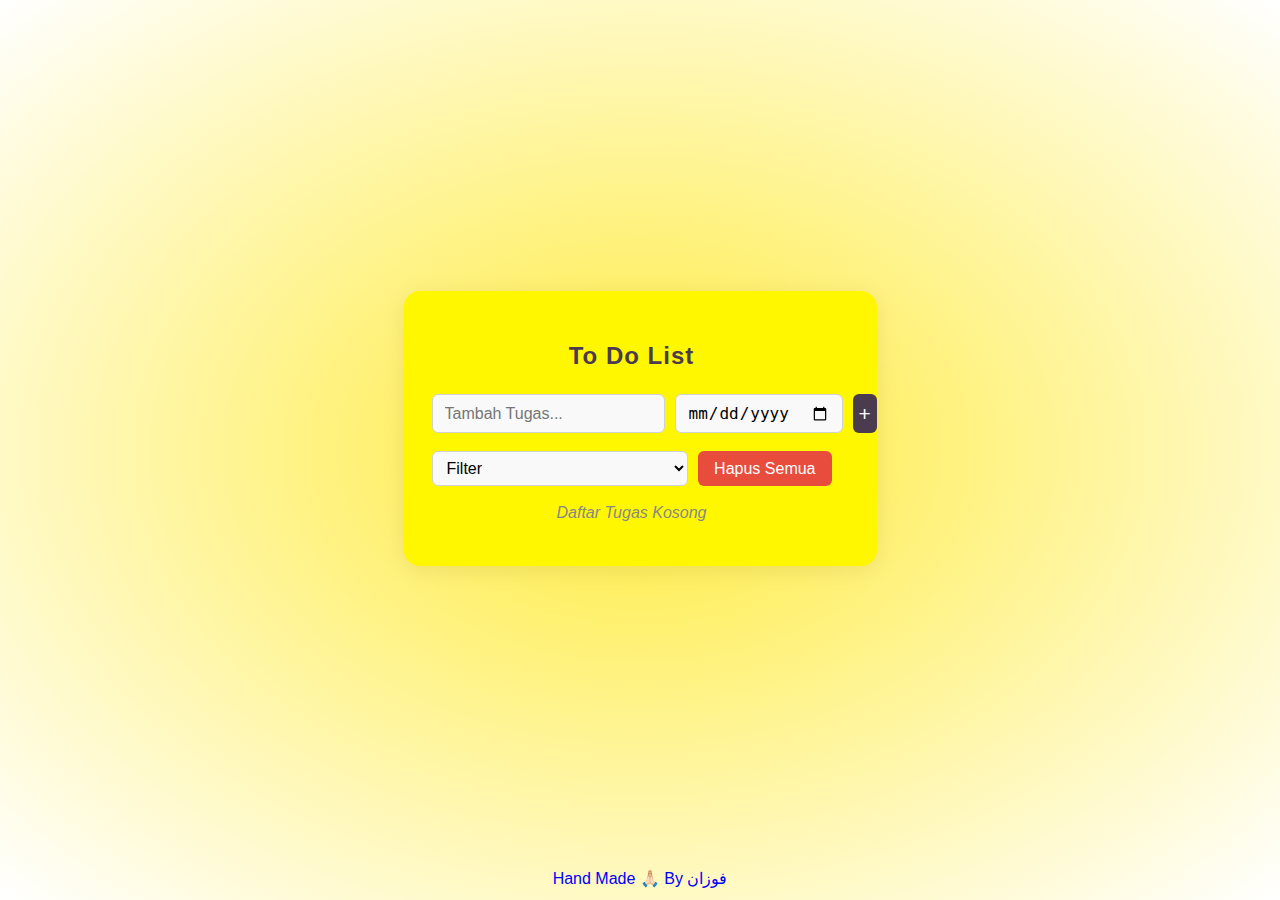
<file: index.html>
<!DOCTYPE html>
<html lang="en">

<head>
    <meta charset="UTF-8">
    <meta name="viewport" content="width=device-width, initial-scale=1.0">
    <title>To Do List Project</title>
    <link rel="stylesheet" href="css/style.css">
</head>

<body>
    <main>
        <!-- Tambah Tugas dan Tanggal -->
        <div class="container">
            <h2>To Do List</h2>
            <form id="form-tugas">
                <div class="input-row">
                    <input type="text" id="inputtugas" placeholder="Tambah Tugas...">
                    <input type="date" id="inputtanggal">
                    <button type="submit" id="btn-tambah">+</button>
                </div>
                      <!-- Filter -->
                <div class="action-container">
                    <select id="filter">
                        <option value="Filter">Filter</option>
                        <option value="Semua">Semua</option>
                        <option value="Selesai">Selesai</option>
                        <option value="Belum Selesai">Belum Selesai</option>
                    </select>
                    <button type="button" id="delete-all">Hapus Semua</button>
                </div>
            </form>
                     <!-- Hapus -->
            <div class="daftar-container">
                <div id="empty-message">Daftar Tugas Kosong</div>
                <ul id="listtugas"></ul>
            </div>
        </div>
    </main>
    <div class="footer">
        <a href="https://wa.me/+6282118543605">Hand Made 🙏🏻 By فوزان
        </a>
    </div>

    <script src="javascript/data.js"></script>
</body>

</html>
</file>
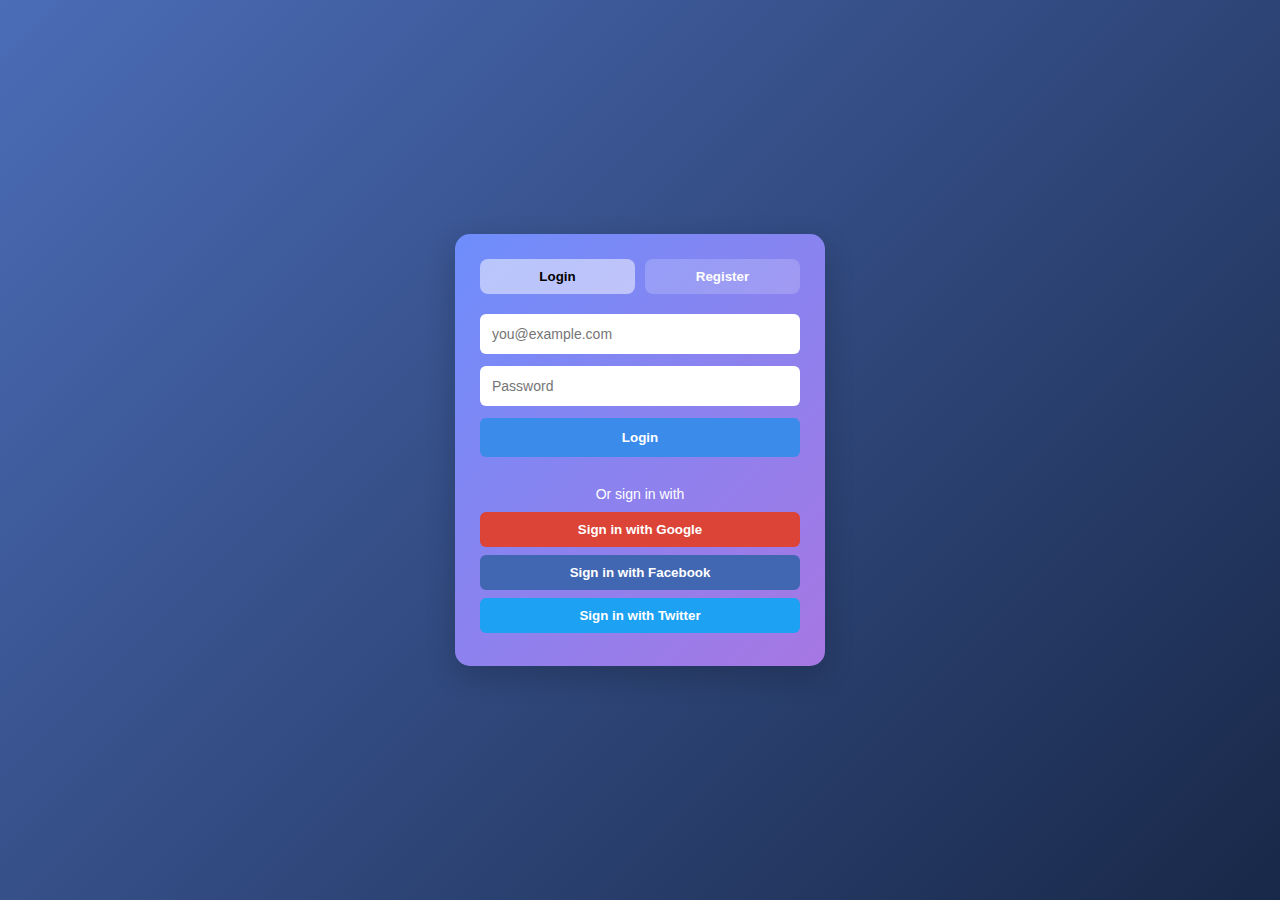
<file: made web/web trial/index.html>
<!DOCTYPE html>
<html lang="en">
<head>
  <meta charset="UTF-8" />
  <meta name="viewport" content="width=device-width, initial-scale=1.0" />
  <title>Login/Register UI</title>
  <link rel="stylesheet" href="style.css" />
</head>
<body>
  <div class="container">
    <div class="form-toggle">
      <button id="loginToggle" class="active">Login</button>
      <button id="registerToggle">Register</button>
    </div>

    <form id="loginForm" class="form">
      <input type="email" placeholder="you@example.com" required />
      <input type="password" placeholder="Password" required />
      <button class="main-btn">Login</button>
      <p class="or">Or sign in with</p>
      <div class="social-buttons">
        <button class="google">Sign in with Google</button>
        <button class="facebook">Sign in with Facebook</button>
        <button class="twitter">Sign in with Twitter</button>
      </div>
    </form>

    <form id="registerForm" class="form hidden">
      <input type="text" placeholder="John Doe" required />
      <input type="email" placeholder="you@example.com" required />
      <input type="password" placeholder="Create a password" required />
      <input type="password" placeholder="Repeat password" required />
      <button class="main-btn">Register</button>
      <p class="or">Or sign up with</p>
      <div class="social-buttons">
        <button class="google">Sign up with Google</button>
        <button class="facebook">Sign up with Facebook</button>
        <button class="twitter">Sign up with Twitter</button>
      </div>
    </form>
  </div>

  <script src="script.js"></script>
</body>
</html>
</file>
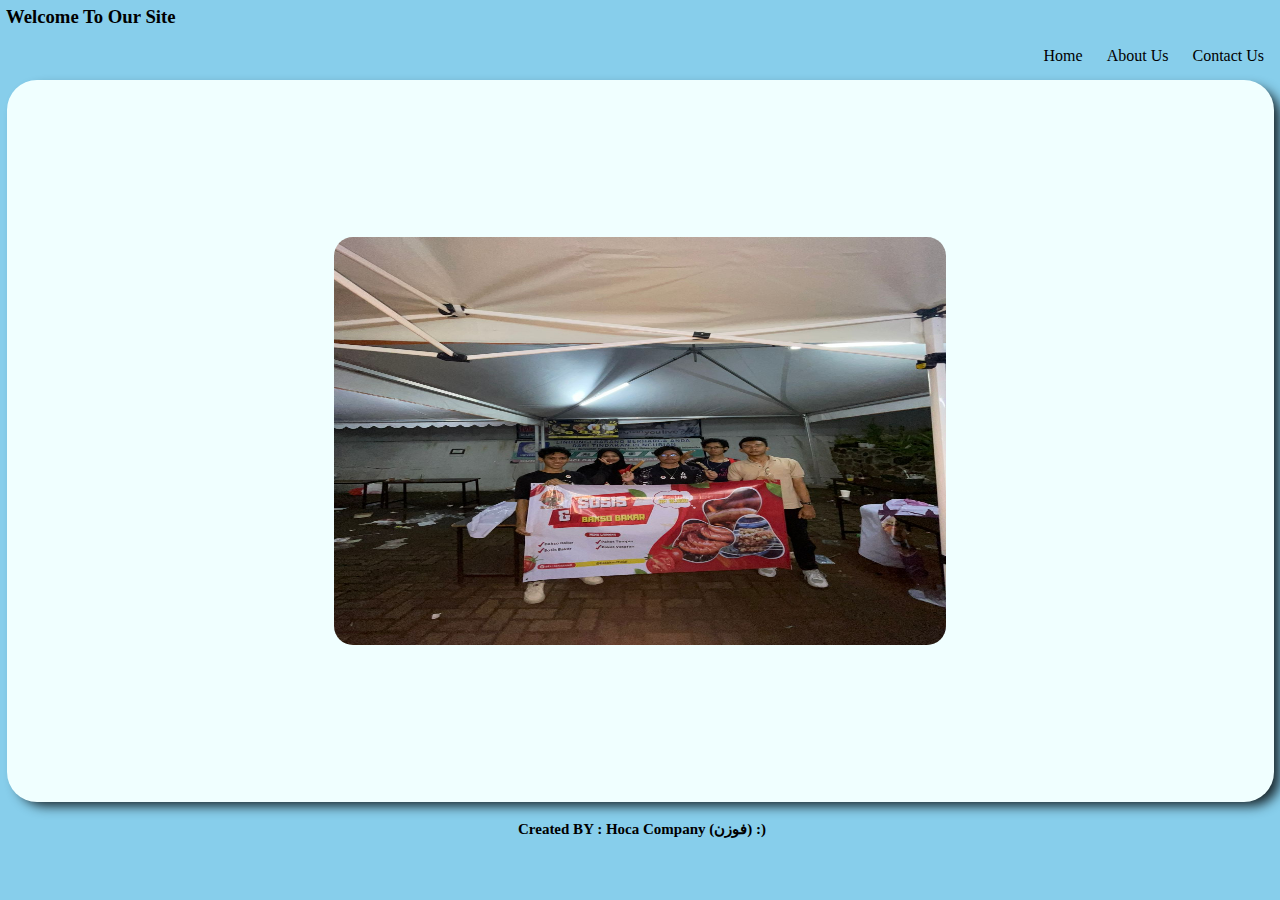
<file: made web/web trial/about.html>
<!DOCTYPE html>
<html>

<head>
  <link rel="stylesheet" href="tampilan.css">
  <h3>Welcome To Our Site</h3>
</head>
<title>
  Tentang Kami - BASOKA
</title>

<body>

  <!-- Navigator -->
  <!-- home -->
  <div class="navigator">
    <UL class="ul-navigator">
      <li class="li-navigator">
        <a href="web.html" class="a-navigator">Home</a>
      </li>
      <!-- about us -->
      <li class="li-navigator">
        <a href="about.html" class="a-navigator"> About Us</a>
      </li>
      <!-- contact us -->
      <li class="li-navigator">
        <a href="https://www.instagram.com/basokaofficial_" class="a-navigator"> Contact Us</a>
      </li>
    </UL>
    <!-- Main Content -->
    <div class="main-content">
      <a href="https://ramonerailway.github.io/BASOKA/#"
       class="a-main-content">
        <img src="basoka 1.jpg" class="img-content" />
      </a>
    </div>

    <!-- Footer -->
    <div>
      <h4 class="footer-satu">Created BY : Hoca Company (فوزن) :)</h4>
    </div>


  
</body>

</html>
</file>
<file: css/style.css>
body {
  min-height: 100vh;
  display: flex;
  flex-direction: column;
  margin: 0;
  padding: 0;
  font-family: 'Segoe UI', Arial, sans-serif;
  background-image: radial-gradient(#FFEB3B, transparent);
}

main {
  flex: 1;
  display: flex;
  justify-content: center;
  align-items: center;
}

.container {
    background: #fff700;
    border-radius: 16px;
    box-shadow: 0 4px 24px rgba(0, 0, 0, 0.08);
    padding: 32px 45px 24px 28px;
    max-width: 400px;
}

.daftar-container{
    max-height: 150px;
    overflow-y: auto;
}

h2 {
  text-align: center;
  color: #4b3b4e;
  margin-bottom: 24px;
  letter-spacing: 1px;
}

.input-row, .action-container {
  display: flex;
  gap: 10px;
  margin-bottom: 18px;
}

.input-row input[type="text"], 
.input-row input[type="date"] {
  flex: 1;
  padding: 8px 12px;
  border: 1px solid #d1d1d1;
  border-radius: 6px;
  font-size: 1rem;
  outline: none;
  background: #f9f9f9;
  transition: border 0.2s;
}

.input-row input[type="text"]:focus, 
.input-row input[type="date"]:focus {
  border: 1.5px solid #4b3b4e;
}

#btn-tambah {
  background: #4b3b4e;
  color: #fff;
  border: none;
  border-radius: 6px;
  font-size: 1.3rem;
  width: 40px;
  cursor: pointer;
  transition: background 0.2s;
}

#btn-tambah:hover {
  background: #6d5a72;
}

.action-container select {
  flex: 1;
  padding: 7px 10px;
  border-radius: 6px;
  border: 1px solid #d1d1d1;
  font-size: 1rem;
  background: #f9f9f9;
}

#delete-all {
  background: #e74c3c;
  color: #fff;
  border: none;
  border-radius: 6px;
  padding: 7px 16px;
  font-size: 1rem;
  cursor: pointer;
  transition: background 0.2s;
}

#delete-all:hover {
  background: #c0392b;
}

.daftar-container {
  display: flex;
  flex-direction: column;
  gap: 10px;
  margin-top: 10px;
  padding: 0 4px;
}

#empty-message {
  text-align: center;
  color: #888;
  font-style: italic;
  margin-bottom: 10px;
}

#listtugas {
  list-style: none;
  padding: 0;
  margin: 0;
  width: 100%;
}

#listtugas li {
  background: #fff;
  border-radius: 6px;
  padding: 10px 14px;
  margin-bottom: 6px;
  font-size: 1rem;
  color: #4b3b4e;
  box-shadow: 0 1px 4px rgba(0,0,0,0.03);
  display: flex;
  align-items: center;
  justify-content: space-between;
  transition: background 0.2s;
}

#listtugas li.completed {
  text-decoration: line-through;
  color: #aaa;
  background: #e0e0e0;
}

.status-btn {
  background: #4b3b4e;
  color: #fff;
  border: none;
  border-radius: 4px;
  padding: 2px 8px;
  margin-left: 8px;
  cursor: pointer;
  font-size: 0.9rem;
}

.status-btn.done {
  display: flex;
  align-items: center;
  justify-content: center;
  background: #27ae60;
}

.status-btn.delete {
  background: #e74c3c;
}

@media (max-width: 500px) {
  .container {
    padding: 18px 6px 12px 6px;
    max-width: 98vw;
  }
}

.footer {
  width: 100%;
  text-align: center;
  padding: 12px 0;
  font-size: 1rem;
  color: #4b3b4e;
  position: relative;
  bottom: 0;
  left: 0;
  cursor: pointer;
}

.footer:hover {
  color: black;
  text-decoration: underline;
}

a{
  text-decoration: none;
  color: blue
}
</file>
<file: made web/web trial/style.css>
body {
  margin: 0;
  font-family: 'Arial', sans-serif;
  background: linear-gradient(135deg, #4b6cb7, #182848);
  height: 100vh;
  display: flex;
  justify-content: center;
  align-items: center;
}

.container {
  width: 320px;
  background: linear-gradient(135deg, #6e8efb, #a777e3);
  padding: 25px;
  border-radius: 15px;
  box-shadow: 0 10px 30px rgba(0, 0, 0, 0.2);
}

.form-toggle {
  display: flex;
  justify-content: center;
  gap: 10px;
  margin-bottom: 20px;
}

.form-toggle button {
  flex: 1;
  padding: 10px;
  border: none;
  background-color: #ffffff30;
  color: white;
  cursor: pointer;
  border-radius: 8px;
  font-weight: bold;
  transition: background-color 0.3s;
}

.form-toggle button.active {
  background-color: #ffffff80;
  color: black;
}

.form {
  display: flex;
  flex-direction: column;
}

.form input {
  padding: 12px;
  margin-bottom: 12px;
  border: none;
  border-radius: 6px;
  font-size: 14px;
}

.main-btn {
  padding: 12px;
  background-color: #3b8beb;
  border: none;
  border-radius: 6px;
  color: white;
  font-weight: bold;
  cursor: pointer;
  margin-bottom: 15px;
  transition: background 0.3s;
}

.or {
  text-align: center;
  color: white;
  font-size: 14px;
  margin-bottom: 10px;
}

.social-buttons button {
  width: 100%;
  margin-bottom: 8px;
  padding: 10px;
  border: none;
  border-radius: 6px;
  color: white;
  font-weight: bold;
  cursor: pointer;
}

.google {
  background-color: #db4437;
}

.facebook {
  background-color: #4267B2;
}

.twitter {
  background-color: #1da1f2;
}

.hidden {
  display: none;
}
</file>
<file: made web/web trial/tampilan.css>
*,
html {
    margin: 1px;
    padding: 1px;
}
.welcome{
    font-style: oblique;
    font-size : 16px;
    text-align: center;
}

body {
    background-color: skyblue;
}

.navigator {

    width: 100%;
    height: 5vh;
}

.ul-navigator {
    display: flex;
    height: 100%;
    justify-content: right;
    align-items: center;

}

.li-navigator {
    /* background-color: yellow; */
    list-style-type: none;
    /* border: 1px solid rgb(255, 166, 0); */
    padding: 5px;
    margin: 5px;
}

.li-navigator:hover {
    background-color: grey;
    border-radius: 10px;
    transition: .5s;
    animation-delay: .5s;
    opacity: 0.3 ease;
    transform: scale(1.1);

}

.a-navigator {
    text-decoration: none;
    color: black;

}

.main-content {
    background-color: azure;
    border-radius: 30px;
    width: 98.8vw;
    height: 80vh;
    display: flex;
    justify-content: center;
    align-items: center;
    flex-direction: column;
    box-shadow: 8px 6px 12px -2px rgba(0, 0, 0, 0.81);
    -webkit-box-shadow: 8px 6px 12px -2px rgba(0, 0, 0, 0.81);
    -moz-box-shadow: 8px 6px 12px -2px rgba(0, 0, 0, 0.81);

}

.a-main-content {
    text-decoration: none;
    width: 720px;
    height: 480px;
    display: flex;
    justify-content: center;
    align-items: center;
    flex-direction: column;

}

.img-content {
    width: 85%;
    height: 85%;
    transition: transform 0.5s ease, opacity 0.5s ease;
    border-radius: 20px;
}

.img-content:hover {
    transform: scale(1.05);
    opacity: 1.0;

}

#biodata{
    justify-content: center;
    align-items: center;
    font-style: italic;
    font-size: small;
}
.footer-satu {
    display: flex;
    justify-content: center;
    align-items: center;
    height: 5vh;
    font-size: 15px;
    text-align: center;

}
</file>
